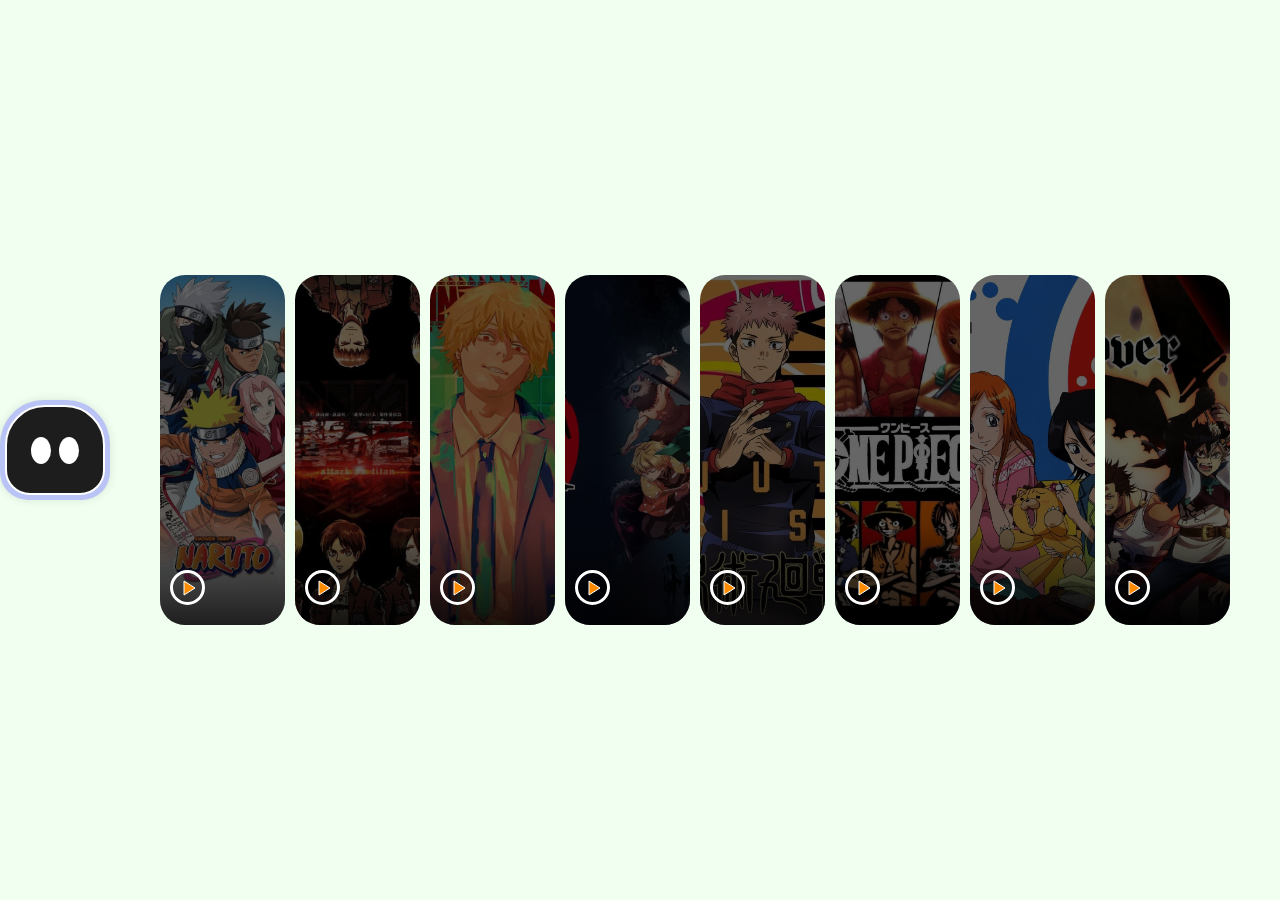
<file: Anime Flexbox/index.html>
<!DOCTYPE html>
<html lang="en">
  <head>
    <meta charset="UTF-8">
    <meta name="viewport" content="width=device-width, initial-scale=1.0">
    <title>Anime Saga</title>
    <link rel="website icon" type="jpeg" href="./images/japan.png">
    <link rel="stylesheet" href="anime.css" />
    <!-- <script src="anime.js" defer></script> -->
  </head>
  <body>
    <div class="helmet">
      <div class="head">
      <div class="eyes">
      <div class="eye"></div>
      <div class="eye"></div>
    </div>
    </div>
    </div>
    <div class="container">
      <div class="card">
        <img class="background" src="./images/naruto.webp" alt="" />

        <div class="card-content">
          <div class="profile-image">
            <!-- <a href="https://shorturl.at/8ToCR" target="_blank"> -->
              <a href="https://www.crunchyroll.com/series/GYQ4MW246/naruto-shippuden" target="_blank">
            <svg
              <svg
              xmlns="http://www.w3.org/2000/svg"
              width="24"
              height="24"
              viewBox="0 0 24 24"
              fill="rgb(255, 140, 0)"
            >
              <polygon points="8 5 19 12 8 19 8 5" />
            </svg>
            </a>
          </div>

          <h3 class="title">Naruto</h3>
        </div>
        <div class="backdrop"></div>
      </div>

      <div class="card">
        <img class="background" src="./images/aot.jpg" alt="" />

        <div class="card-content">
          <div class="profile-image">
            <a href="https://shorturl.at/MNeWA" target="_blank">
            <svg
              <svg
              xmlns="http://www.w3.org/2000/svg"
              width="24"
              height="24"
              viewBox="0 0 24 24"
              fill="rgb(255, 140, 0)"
            >
              <polygon points="8 5 19 12 8 19 8 5" />
            </svg>
            </a>
          </div>

          <h3 class="title">Attack On Titan</h3>
        </div>
        <div class="backdrop"></div>
      </div>

      <div class="card">
        <img
          class="background"
          src="./images/Chainsaw-Man-Devil-Hunters.avif"
          alt=""
        />

        <div class="card-content">
          <div class="profile-image">
            <a href="https://shorturl.at/zFNoE" target="_blank">
            <svg
              <svg
              xmlns="http://www.w3.org/2000/svg"
              width="24"
              height="24"
              viewBox="0 0 24 24"
              fill="rgb(255, 140, 0)"
            >
              <polygon points="8 5 19 12 8 19 8 5" />
            </svg>
            </a>
          </div>

          <h3 class="title">Chainsaw Man</h3>
        </div>
        <div class="backdrop"></div>
      </div>

      <div class="card">
        <img class="background" src="./images/demon slayer.webp" alt="" />

        <div class="card-content">
          <div class="profile-image">
            <a href="https://shorturl.at/Wp9ed" target="_blank">
              
            <svg
              <svg
              xmlns="http://www.w3.org/2000/svg"
              width="24"
              height="24"
              viewBox="0 0 24 24"
              fill="rgb(255, 140, 0)"
            >
              <polygon points="8 5 19 12 8 19 8 5" />
            </svg>
            </a>
          </div>

          <h3 class="title">Demon Slayer</h3>
        </div>
        <div class="backdrop"></div>
      </div>

      <div class="card">
        <img class="background" src="./images/FDt7MOxVIAEtskM.jpg" alt="" />

        <div class="card-content">
          <div class="profile-image">
            <a href="https://hianime.to/watch/jujutsu-kaisen-tv-534?ep=10789" target="_blank">
            <svg
              <svg
              xmlns="http://www.w3.org/2000/svg"
              width="24"
              height="24"
              viewBox="0 0 24 24"
              fill="rgb(255, 140, 0)"
            >
            
              <polygon points="8 5 19 12 8 19 8 5" />
            </a>
            </svg>
            
          </div>

          <h3 class="title">Jujutsu Kaisen</h3>
        </div>
        <div class="backdrop"></div>
        </div>
     <div class="card">
        <img class="background" src="./images/ONEP.webp" alt="" />

        <div class="card-content">
          <div class="profile-image">
            <a href="https://hianime.to/watch/one-piece-100?ep=2142" target="_blank">
            <svg
              <svg
              xmlns="http://www.w3.org/2000/svg"
              width="24"
              height="24"
              viewBox="0 0 24 24"
              fill="rgb(255, 140, 0)"
            >
            
              <polygon points="8 5 19 12 8 19 8 5" />
            </a>
            </svg>
            
          </div>

          <h3 class="title">One Piece</h3>
        </div>
        <div class="backdrop"></div>
         
     </div>

     <div class="card">
        <img class="background" src="./images/bleach.jpg" alt="" />

        <div class="card-content">
          <div class="profile-image">
            <a href="https://hianime.to/watch/bleach-806?ep=13793" target="_blank">
            <svg
              <svg
              xmlns="http://www.w3.org/2000/svg"
              width="24"
              height="24"
              viewBox="0 0 24 24"
              fill="rgb(255, 140, 0)"
            >
            
              <polygon points="8 5 19 12 8 19 8 5" />
            </a>
            </svg>
            
          </div>

          <h3 class="title">Bleach</h3>
        </div>
        <div class="backdrop"></div>
     </div>
        <div class="card">
        <img class="background" src="./images/black clover.jpeg" alt="" />

        <div class="card-content">
          <div class="profile-image">
            <a href="https://hianime.to/watch/black-clover-2404?ep=27377&ep=27377" target="_blank">
            <svg
              <svg
              xmlns="http://www.w3.org/2000/svg"
              width="24"
              height="24"
              viewBox="0 0 24 24"
              fill="rgb(255, 140, 0)"
            >
            
              <polygon points="8 5 19 12 8 19 8 5" />
            </a>
            </svg>
            
          </div>

          <h3 class="title">Black Clover</h3>
        </div>
        <div class="backdrop"></div>
     </div>
    </div>
  </body>
</html>
</file>
<file: Anime Flexbox/anime.css>
@import url("https://fonts.googleapis.com/css2?family=Inter:wght@400;500&display=swap");

*,
*::before,
*::after {
  margin: 0;
  padding: 0;
  box-sizing: border-box;
}

body {
  font-family: Inter, sans-serif;
  height: 100vh;
  color: rgb(255, 255, 255);
  background-color: #F0FFF0;
  display: flex;
  justify-content: center;
  align-items: center;
}

/* robo head */
.head {
  border-radius: 40px 40px 25px 25px;
  background: #1d1d1d;
  border: white 2px solid;
  width: 100px;
  height: 90px;
  display: flex;
  justify-content: center;
  align-items: center;
}
.helmet {
  padding: 5px;
  border-radius: 44px 44px 28px 28px;
  background: rgb(186, 195, 245);
  box-shadow: 0 0 10px 0 rgba(0, 0, 0, 0.1);
}
.eyes {
  gap: 8px;
  display: flex;
  justify-content: center;
  align-items: center;
}
.eye {
  width: 20px;
  height: 27px;
  background: white;
  border-radius: 50%;
  position: relative;
  border: none;
  animation: move 6s infinite;
}
@keyframes move {
  0% {
    height: 27px;
    transform: translate(0, 0);
  }
  10% {
    height: 4px;
    transform: translate(0, 5px);
  }
  20% {
    height: 27px;
    transform: translate(0, 0);
  }
  35% {
    height: 4px;
    transform: translate(0, 5px);
  }
  40% {
    height: 27px;
    transform: translate(0, 0);
  }
  60% {
    height: 15px;
    transform: translate(10px, 0);
  }
  100% {
    height: 24px;
    transform: translate(0, 0);
  }
}

/* Image cards */
img {
  width: 100%;
  height: 100%;
  display: block;
}

.container {
  width: 100%;
  width: 1250px;
  height: 350px;
  display: flex;
  gap: 10px;
  margin-inline: 50px;
}

.card {
  min-width: 70px;
  height: 100%;
  border-radius: 25px;
  overflow: hidden;

  display: flex;
  align-items: flex-end;
  flex-grow: 1;
  cursor: pointer;
  position: relative;
  transition: flex-grow 0.5s cubic-bezier(0.16, 1, 0.3, 1);

  --transition-timing: 0.35s;
}
/* .card.active {
  flex-grow: 100;
} */
.card:hover {
  flex-grow: 7;
}

.card > .background {
  position: absolute;
  inset: 0;
  object-fit: cover;
  object-position: center;
  filter: brightness(0.4);
  z-index: -1;
  transition: var(--transition-timing) ease;
}
.card:hover > .background {
  filter: brightness(1);
}

.card > .card-content {
  display: flex;
  align-items: center;
  position: absolute;
  left: 10px;
  right: 10px;
  bottom: 20px;
  overflow: hidden;
  transition: var(--transition-timing);
  z-index: 10;
}
.card:hover > .card-content {
  inset: 20px;
  top: auto;
}

.card-content > * {
  transition: var(--transition-timing);
}
a {
  display: flex;
  justify-content: center;
  align-items: center;
}
.card-content > .profile-image {
  min-width: 35px;
  max-width: 35px;
  height: 35px;
  border: 3px solid white;
  display: flex;
  justify-content: center;
  align-items: center;
  border-radius: 50%;
  overflow: hidden;
}

.card:hover .profile-image {
  border: 3px solid rgb(110, 252, 205);
}
.profile-image a {
  stroke: #fefefe;
}
.card:hover .profile-image a {
  stroke: rgb(1, 213, 220);
}
.card-content > .title {
  white-space: pre;
  margin-left: 10px;
  translate: 0 100%;
  opacity: 0;
}
.card:hover .title {
  opacity: 1;
  translate: 0 0;
}

.card > .backdrop {
  position: absolute;
  left: 0;
  right: 0;
  bottom: 0;
  height: 100px;
  z-index: 0;
  background: linear-gradient(to bottom, transparent, rgba(0, 0, 0, 0.7));
}

/* Media Queries */
/* @media (max-width: 768px) {
  body {
    flex-direction: column;
    justify-content: flex-start;
  }
  
  .container {
    flex-direction:column;
    width: 100%;
    height: auto;
    border-radius: 30;
    margin-inline: 0;
  }

  .card {
    width: 90%;
    height: 200px;
    margin: 20px auto;
  }

  .card:hover {
    flex-grow: 7;
  }
.card.active {
  flex-grow: 100;
}
  .card:hover > .card-content {
    inset: initial;
    top: initial;
    left: initial;
    right: initial;
    bottom: initial;
  }

  .card-content > .title {
    translate: initial;
    opacity: 1;
  }
} */
</file>
